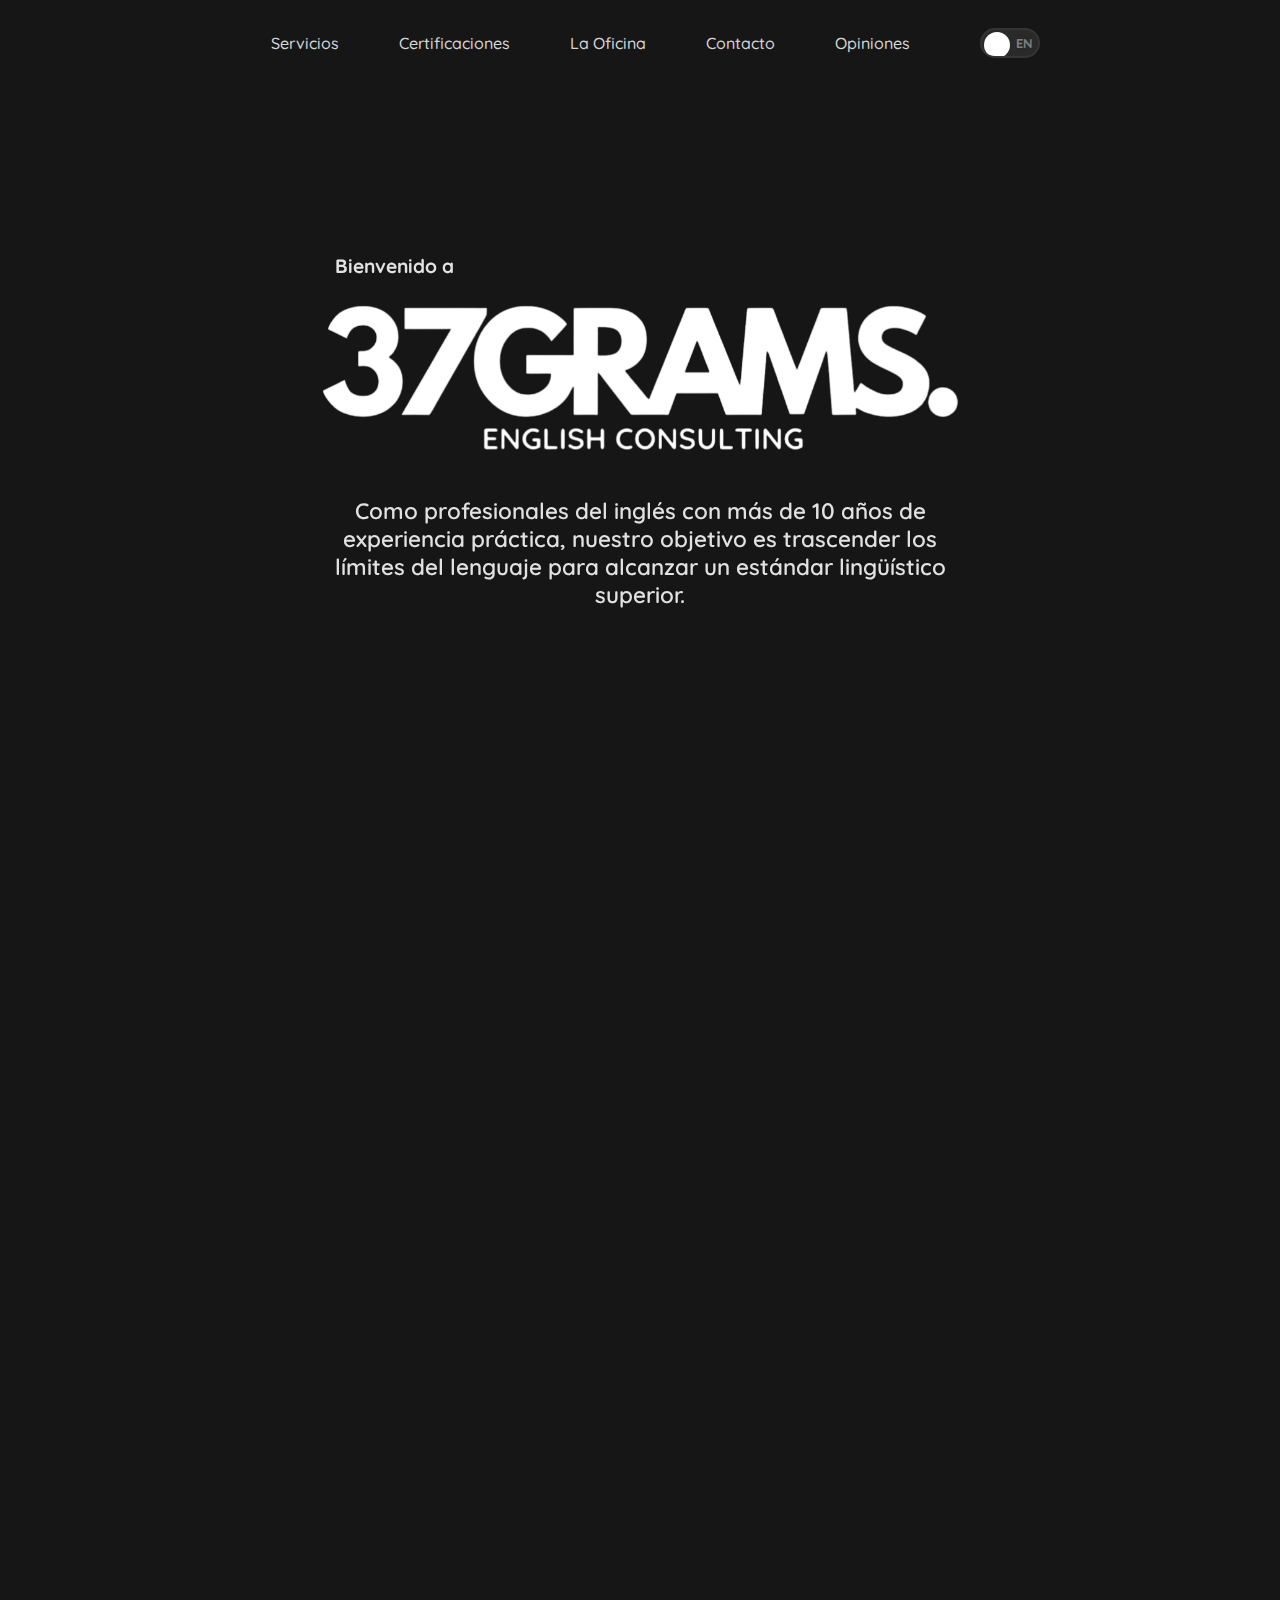
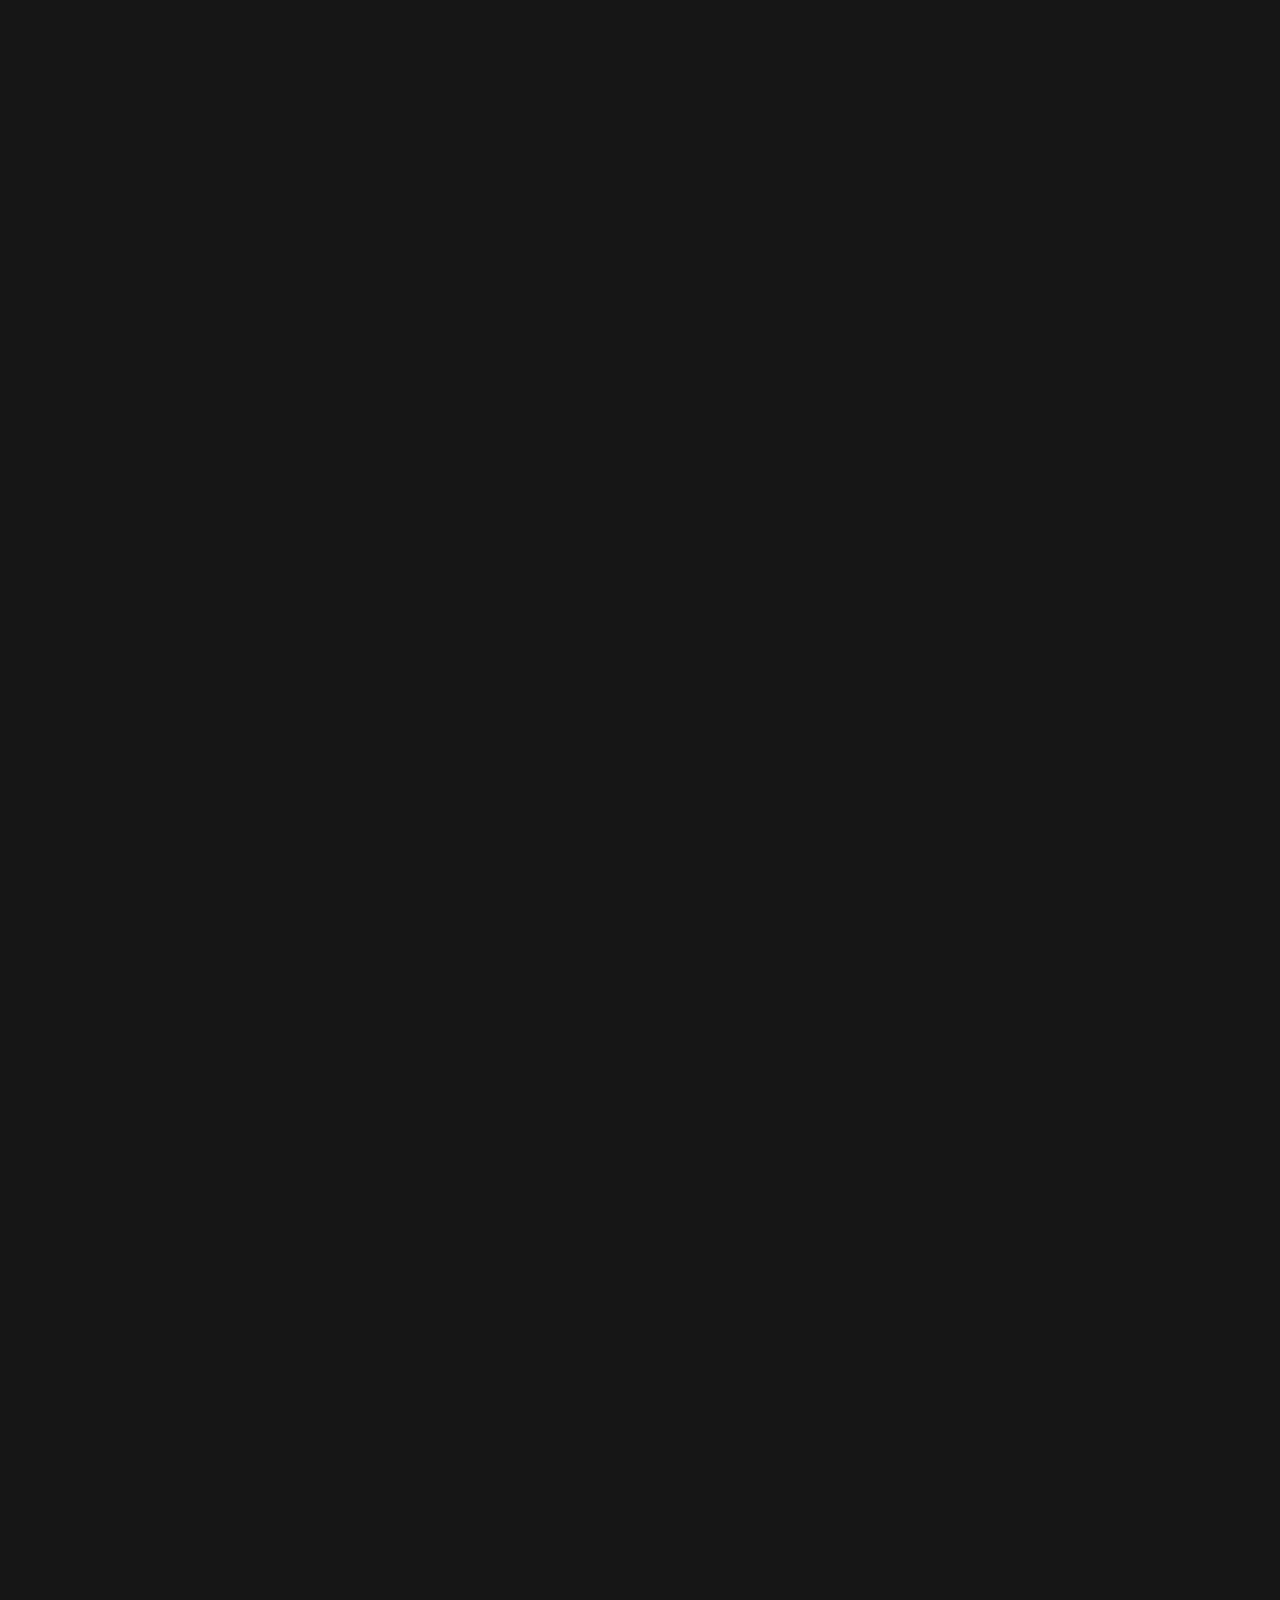
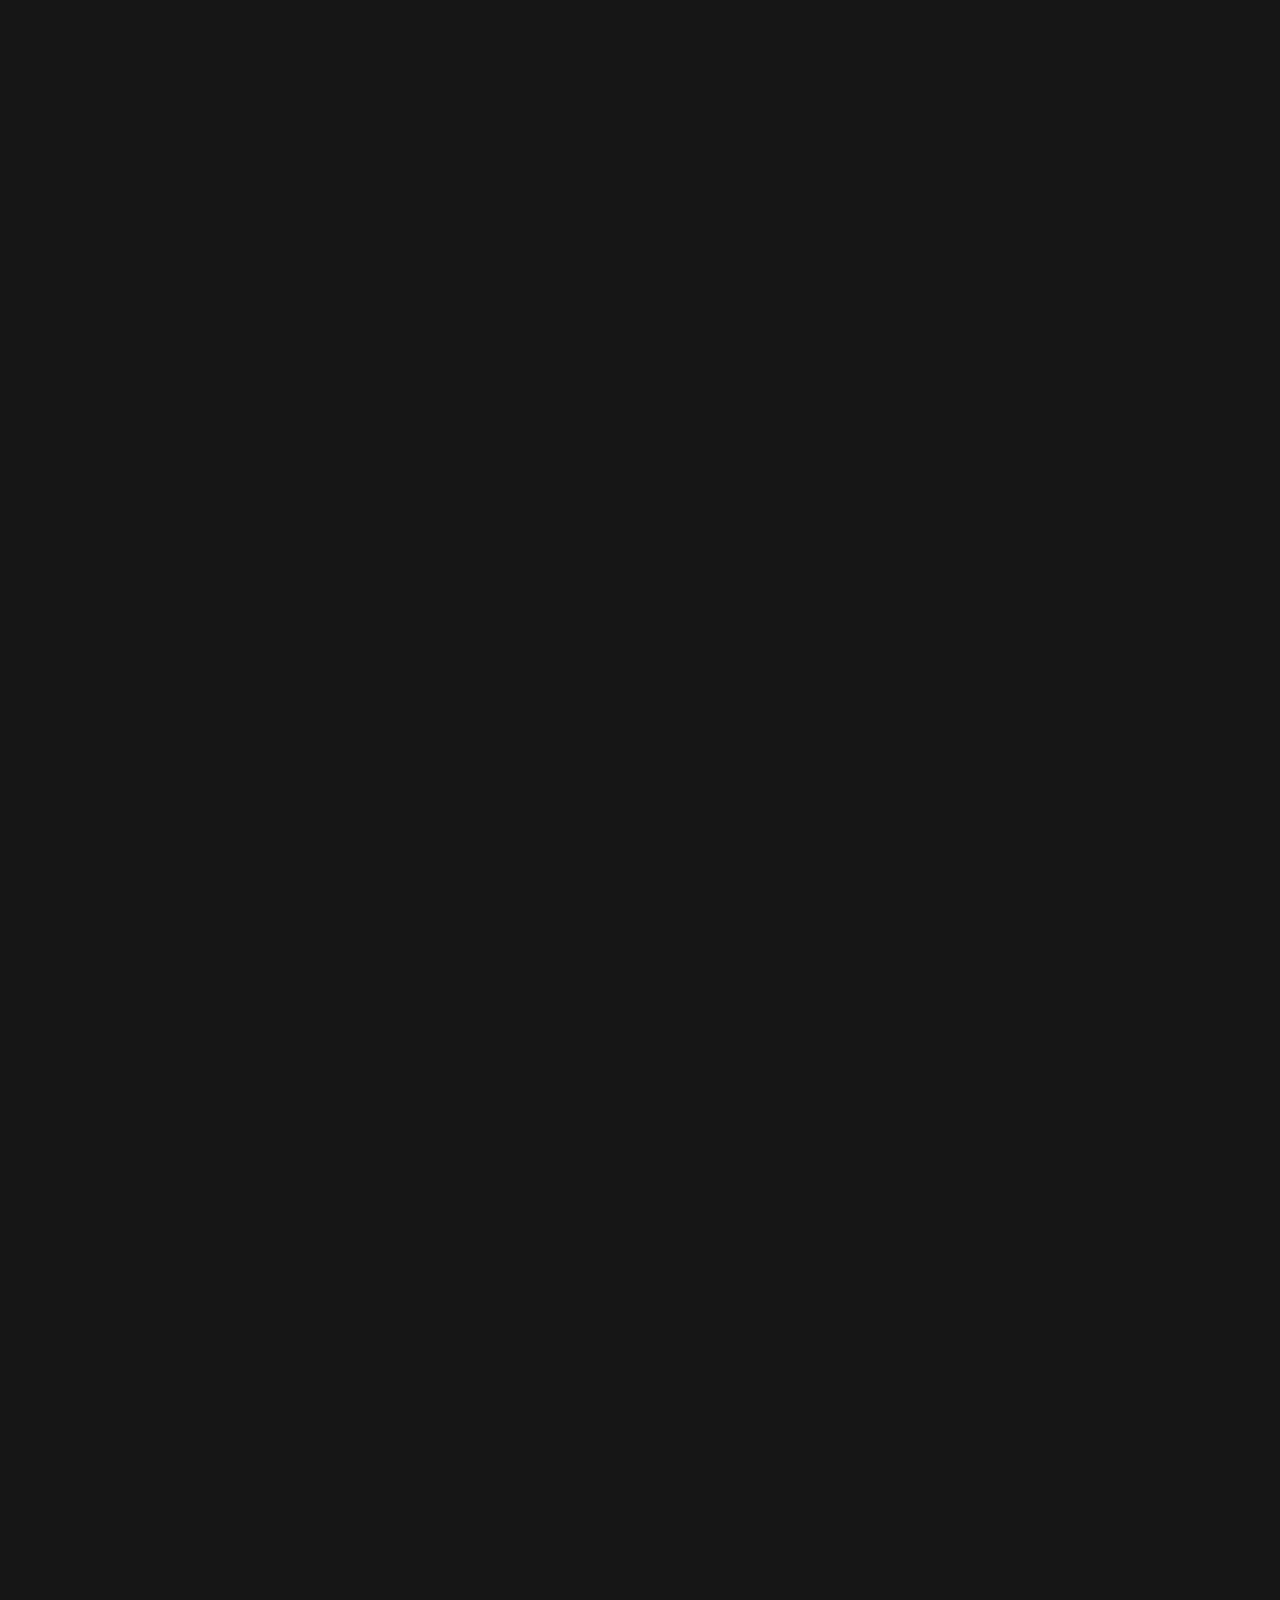
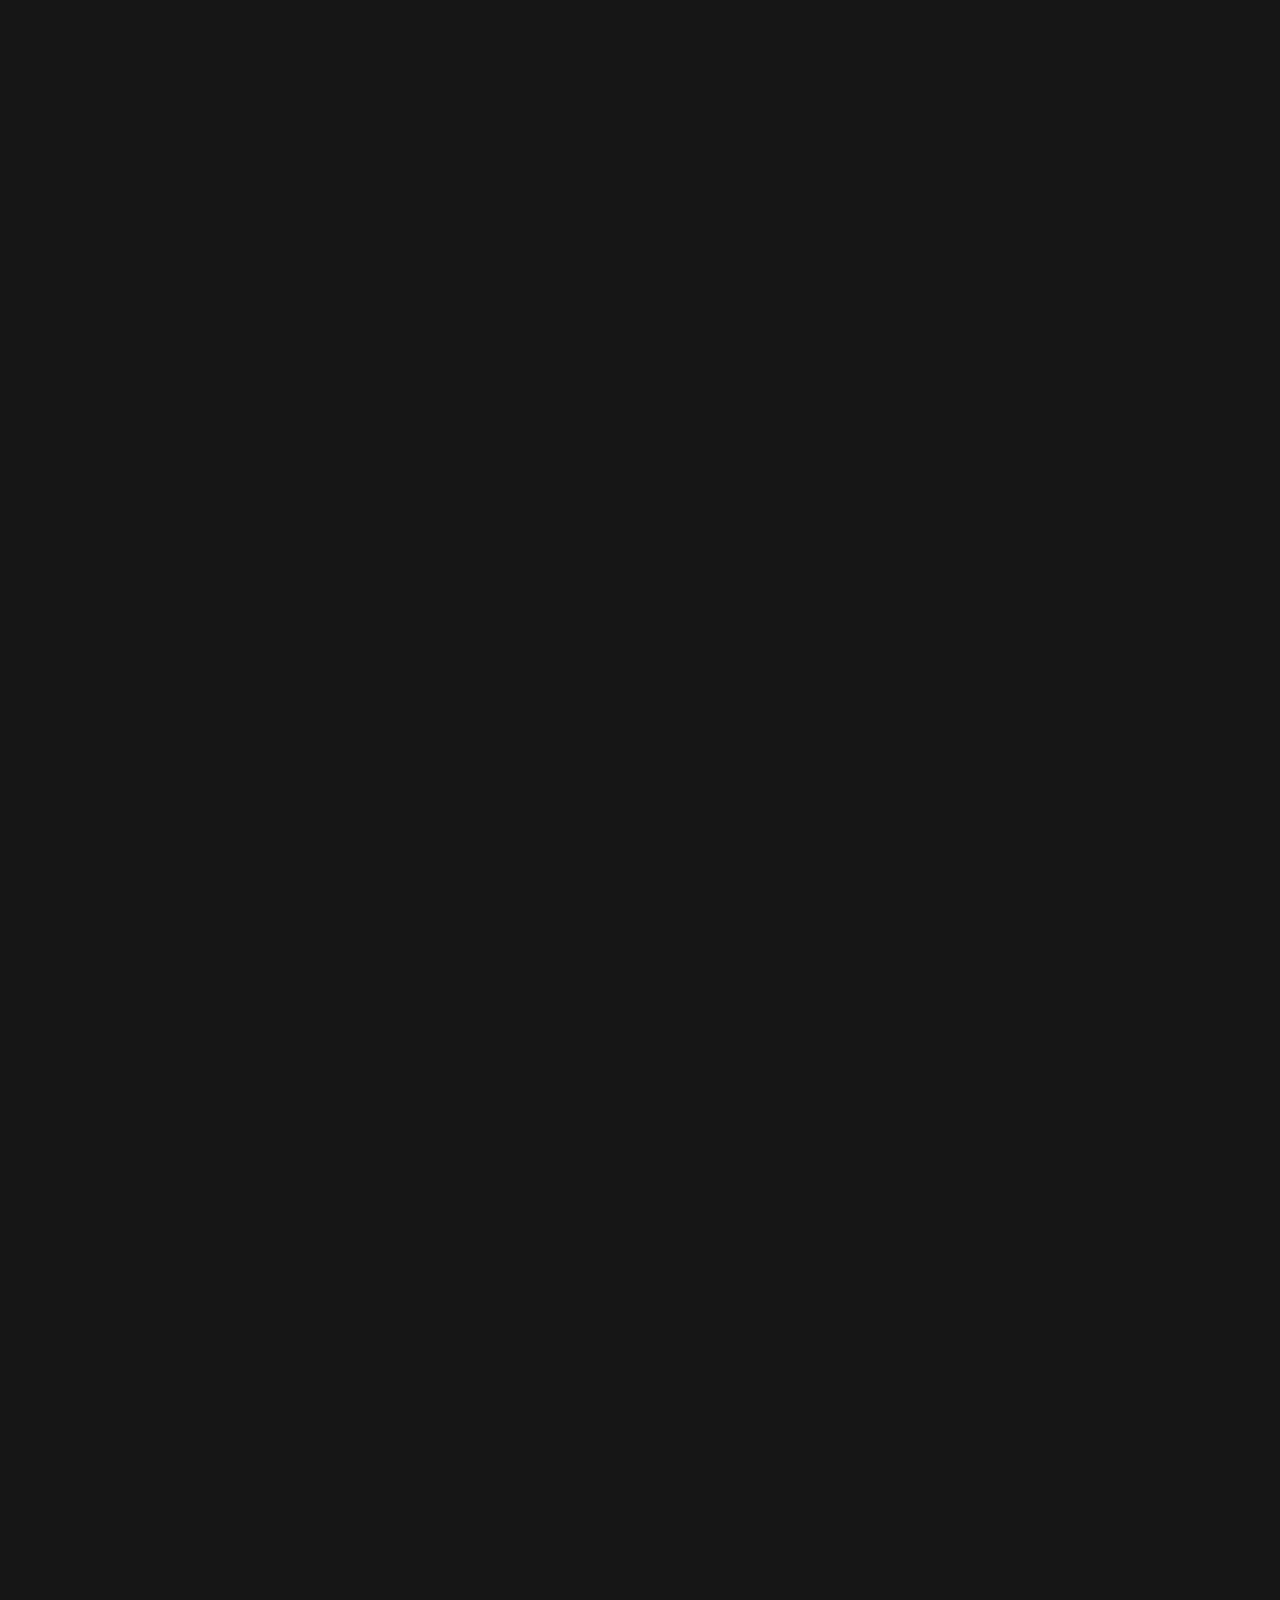
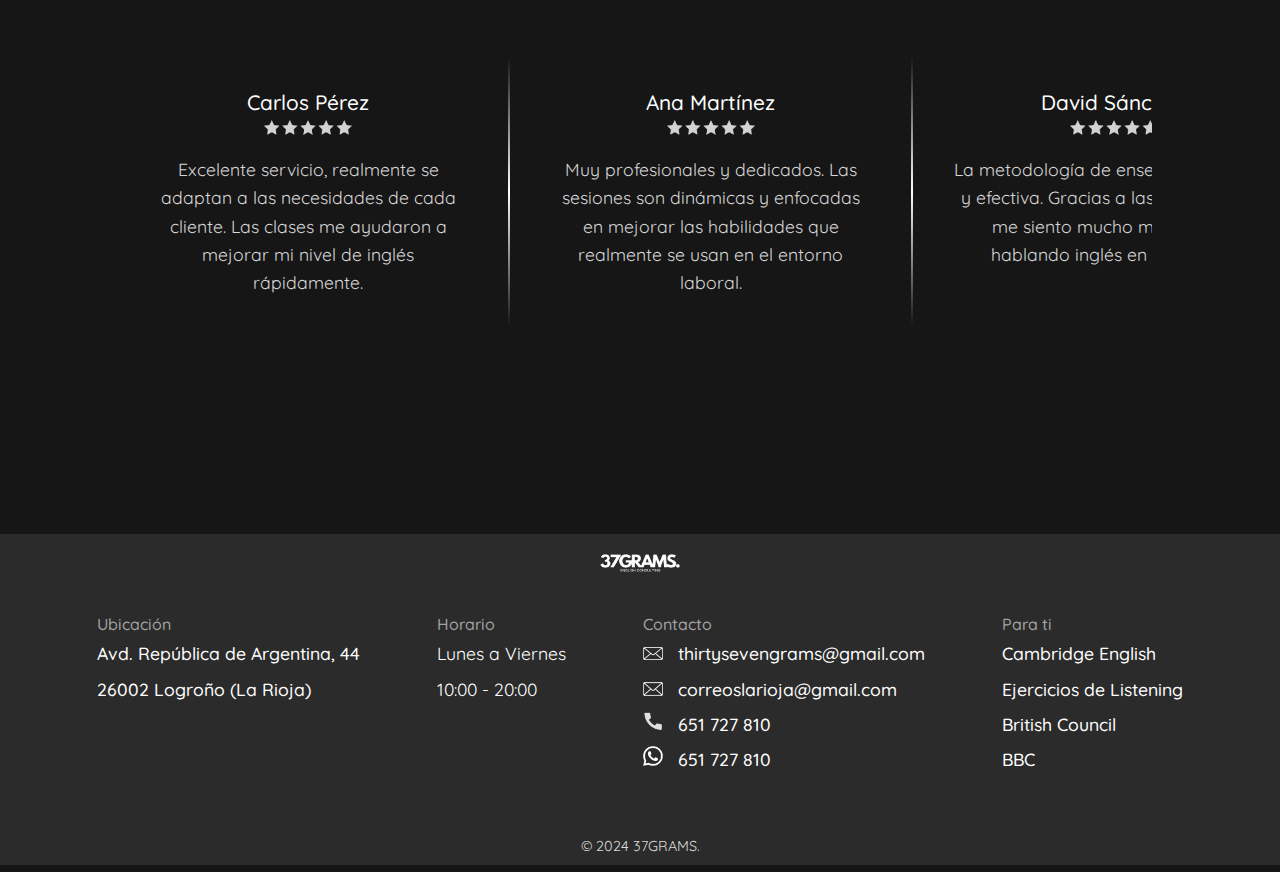
<file: index.html>
<!DOCTYPE html>
<html lang="es">
<head>
    <meta charset="UTF-8">
    <meta name="viewport" content="width=device-width, initial-scale=1.0">
    <meta name="description" content="37GRAMS. ofrece servicios de consultoría en inglés para empresas y particulares en Logroño. Mejora tu comunicación profesional con nosotros.">
    <meta property="og:title" content="Servicios de Consultoría en Inglés - 37GRAMS.">
    <meta property="og:description" content="Mejora tu comunicación profesional en inglés con 37GRAMS. Consultoría especializada para empresas y particulares en Logroño.">
    <meta property="og:image" content="https://www.thirtysevengrams.com/">
    <meta property="og:url" content="https://www.thirtysevengrams.com/">
    <meta property="og:type" content="website">
    <title>Servicios de Consultoría en Inglés - 37GRAMS.</title>
    <link rel="icon" href="favicon.ico" type="image/x-icon" />
    <link href="https://fonts.googleapis.com/css2?family=Quicksand:wght@300..700&display=swap" rel="stylesheet">
    <link rel="stylesheet" href="./css/styles.css">
    <link href="https://unpkg.com/aos@2.3.1/dist/aos.css" rel="stylesheet">
    <script type="module">
        import translations from './js/translations.js';
        window.translations = translations;
    </script>
    <script src="./js/main.js" type="module"></script>
    <script src="https://unpkg.com/aos@2.3.1/dist/aos.js"></script>
</head>
<body>
    <header>   
        <label class="nav-button" for="nav-button" id="hamburger">
            <input type="checkbox" id="nav-button">
            <span></span>
            <span></span>
            <span></span>
        </label>
        <nav>
            <ul class="links" id="links">
                <li><a href="#services" id="nav-services">Servicios</a></li>
                <li><a href="#certificates" id="nav-certifications">Certificaciones</a></li>
                <li><a href="#academy" id="nav-academy">La Oficina </a></li>
                <li><a href="#contact" id="nav-contact">Contacto</a></li>
                <li><a href="#reviews" id="nav-reviews">Opiniones</a></li>
                <li>
                    <div class="lang-switch">
                        <input id="lang-toggle" type="checkbox" />
                        <label for="lang-toggle" class="slider">
                            <span class="lang-text es">ES</span>
                            <span class="lang-text en">EN</span>
                        </label>
                    </div>
                </li>    
            </ul>
        </nav>
    </header>

    <main>   
        <!-- TITLE SECTION -->
        <section id="title">
            <div id="img-h6-container">
                <h6 id="welcome-text" data-aos="fade-down" data-aos-delay="600" data-aos-duration="600">Bienvenido a</h6>                
                <img src="assets/logo-blanco.webp" alt="Logotipo blanco de la empresa en tamaño grande" data-aos="zoom-in" data-aos-duration="500">
            </div>   
                <h5 id="description" data-aos="fade-up" data-aos-delay="1100" data-aos-duration="600">Como profesionales del inglés con más de 10 años de 
                    experiencia práctica, nuestro objetivo es trascender los límites del lenguaje para alcanzar un estándar lingüístico superior.</h5>          
        </section>

        <!-- SLOGAN SECTION -->
        <section id="slogan">
            <div class="hr-container">
                <hr class="hr">
            </div>          
            <div data-aos="zoom-in" data-aos-duration="800">
                <h1><img src="assets/constancia.png" alt="Icono representando la constancia en el aprendizaje del inglés"><span id="slogan-title-1">CONSTANCIA</span></h1>
                <h2 id="slogan-text-1">El progreso requiere perseverancia.
                    Fomentamos un enfoque disciplinado para que cada
                    alumno avance hacia la fluidez de manera efectiva.</h2>
            </div>
            <div class="hr-container">
                <hr class="hr">
            </div>
            <div data-aos="zoom-in" data-aos-duration="800">
                <h1><img src="assets/disciplina.png" alt="Icono representando la disciplina en el aprendizaje del inglés"><span id="slogan-title-2">DISCIPLINA</span></h1>
                <h2 id="slogan-text-2">Aspiramos a la máxima calidad en cada clase,<br>
                    ofreciendo a los estudiantes herramientas para destacar<br>
                    en su entorno profesional.</h2>
            </div>
            <div class="hr-container">
                <hr class="hr">
            </div>
            <div data-aos="zoom-in" data-aos-duration="800">
                <h1><img src="assets/excelencia.png" alt="Icono representando la excelencia en el aprendizaje del inglés"><span id="slogan-title-3">EXCELENCIA</span></h1>
                <h2 id="slogan-text-3">La dedicación a largo plazo es <br>
                    clave para el éxito. Cultivamos la perseverancia <br>
                    como motor del aprendizaje continuo.</h2>
            </div>      
        </section>
    
        <!-- SERVICES SECTION -->
        <section id="services">
            <h1 id="services-title" data-aos="fade-in">SERVICIOS</h1>
            <h2 id="services-description" data-aos="fade-in">En 37GRAMS. ofrecemos una variedad de servicios de consultoría en inglés para empresas y particulares. Nuestro objetivo es ayudar a nuestros clientes a comunicarse de manera efectiva en inglés en entornos profesionales.</h2>
            <div class="book-container" data-aos="fade-up">
                <!-- Servicio 1 -->
                <div class="book">
                    <p id="service-text-1">Enfocada en mejorar las habilidades de comunicación en entornos profesionales.</p>
                    <div class="cover">
                        <h2 id="service-title-1">Negocios y Entrevistas</h2>
                        <img src="assets/Servicios/meletin.png" alt="Icono de maletín para el servicio de Negocios y Entrevistas en inglés">
                    </div>
                </div>
                <!-- Servicio 2 -->
                <div class="book">
                    <p id="service-text-2">Ayudamos a su equipo a realizar presentaciones seguras y efectivas.</p>
                    <div class="cover">
                        <h2 id="service-title-2">Coaching en Presentaciones</h2>
                        <img src="assets/Servicios/talking_2997960.png" alt="Icono de persona hablando para el servicio de Coaching en Presentaciones">      
                    </div>
                </div>
                <!-- Servicio 3 -->
                <div class="book">
                    <p id="service-text-3">Aseguramos que las comunicaciones de su empresa sean pulidas y profesionales.</p>
                    <div class="cover">
                        <h2 id="service-title-3">Redacción y Edición</h2>
                        <img src="assets/Servicios/write_792917.png" alt="Icono de un bolígrafo y papel para el servicio de Redacción y Edición en inglés">
                    </div>
                </div>
                <!-- Servicio 4 -->
                <div class="book">
                    <p id="service-text-4">Para superar barreras lingüísticas y culturales en los negocios internacionales.</p>
                    <div class="cover">
                        <h2 id="service-title-4">Comunicación Intercultural</h2>
                        <img src="assets/Servicios/globo-terraqueo.png" alt="Icono de un globo terráqueo para el servicio de Comunicación Intercultural en inglés">  
                    </div>
                </div>
                <!-- Servicio 5 -->
                <div class="book">
                    <p id="service-text-5">Domina los exámenes Cambridge, Trinity, IELTS, Aptis, TOEFL y EOI.</p>
                    <div class="cover">
                        <h2 id="service-title-5">Preparación de Certificados</h2>
                        <img src="assets/Servicios/certificate2.png" alt="Icono de un globo terráqueo para el servicio de Comunicación Intercultural en inglés">  
                    </div>
                </div>
            </div>
        </section>

        <!-- CERTIFICATES SECTION -->
        <section id="certificates" data-aos="fade-up">
            <h1 id="certificates-title">CERTIFICACIONES OFICIALES</h1>
            <br><br>     
                <div class="img-container" data-aos="fade-up">
                    <div>
                        <a href="https://www.cambridgeenglish.org/exams-and-tests/" target="_blank"><img src="assets/cambrige.png" alt="Certificado oficial de inglés de Cambridge"></a>
                    </div>
                    <div>
                        <a href="https://www.trinitycollege.com/local-trinity/spain/ESOL" target="_blank"><img src="assets/trinitypdng.png" alt="Certificado oficial de inglés de Trinity"></a>  
                    </div>
                    <div>
                        <a href="https://www.britishcouncil.es/examenes/ielts?gclid=CMXB7Jyxy9ACFeEp0wodpdsORg&gclsrc=aw.ds" target="_blank"><img src="assets/IELTS.png" alt="Certificado oficial de inglés de IELTS"></a>               
                    </div>
                    <div>
                        <a href="https://www.britishcouncil.es/examenes/aptis" target="_blank"><img src="assets/aptis.png" alt="Certificado oficial de inglés de Aptis"></a>
                    </div>
                    <div>
                        <a href="https://www.es.ets.org/toefl.html" target="_blank"><img src="assets/toefl.png" alt="Certificado oficial de inglés de TOEFL"></a>       
                    </div>
                    <div>
                        <a href="https://www.eoilogrono.com/modelos-examenes/" target="_blank"><img src="assets/EOI.png" alt="Certificado oficial de inglés de la Escuela Oficial de Idiomas (EOI)"></a>     
                    </div>
                </div>      
        </section>
    
        <!-- OFFICE SECTION -->
        <section id="academy" data-aos="fade-up">
            <h1 id="office-title">THE OFFICE</h1>  
            <h2 id="office-description">El lugar donde los objetivos y metas se cumplen. La Academia es nuestro santuario del aprendizaje. <br> 
                Con una de las tasas más altas de éxito en nuestro entorno regional, entrar significa cruzar 
                las puertas del aprendizaje definitivo. <br> Estás invitado a entrar y charlar sin ningún compromiso.</h2>
            <div class="maps-container">
                <a href="https://maps.app.goo.gl/c5HfkDYmnBTFR6E29" target="_blank"><img src="assets/map.webp" alt="Imagen del la zona donde está ubicada la oficina" class="map"></a> 
                <a href="https://maps.app.goo.gl/HoUxYVh8i3oh6UT66" target="_blank"><img src="assets/streetView.webp" alt="Imagen de la calle donde está ubicada la oficina" class="map"></a>  
            </div>
        </section>

        <!-- CONTACT SECTION -->
        <section id="contact" data-aos="zoom-in">
            <form action="/php/form-handler.php" method="post">
                <h1 id="contact-title">CONTACTO</h1>
                <br>
                <div>
                    <label for="input-name" id="label-name">Nombre</label>
                    <input type="text" id="input-name" name="name" class="input" required>
                </div>
                <div class="email-container">
                    <label for="input-email" id="label-email">Correo</label>
                    <input type="email" id="input-email" name="email" class="input" required>
                </div>
                <div class="message-container">
                    <label for="input-message" id="label-message">Mensaje</label>
                    <textarea name="message" id="input-message" class="input" cols="30" rows="7" required></textarea>
                </div>
                <div class="privacy-container">
                    <input type="checkbox" id="checkbox" name="checkbox" required>
                    <label for="checkbox">
                    <p class="privacy-policy" id="privacy-policy-text">
                        <span id="privacy-policy-text-before">He leído y acepto la </span>
                        <a href="privacy-policy.html" id="privacy-policy-link">Política de Privacidad.</a>
                    </p>
                    </label>
                </div>    
                <button>
                    <div class="svg-wrapper-1">
                      <div class="svg-wrapper">
                        <svg
                          xmlns="https://www.w3.org/2000/svg"
                          viewBox="0 0 24 24"
                          width="24"
                          height="24"
                        >
                          <path fill="none" d="M0 0h24v24H0z"></path>
                          <path
                            fill="currentColor"
                            d="M1.946 9.315c-.522-.174-.527-.455.01-.634l19.087-6.362c.529-.176.832.12.684.638l-5.454 19.086c-.15.529-.455.547-.679.045L12 14l6-8-8 6-8.054-2.685z"
                          ></path>
                        </svg>
                      </div>
                    </div>
                    <span id="button-text">Enviar</span>
                </button>         
            </form>
        </section>
            
        <!-- REVIEWS SECTION -->
        <section id="reviews">
            <div class="carousel">
                <div class="wrap">
                    <!-- Opinión 1 -->
                    <div class="review-container">
                        <h2 id="reviewer-name-1">Carlos Pérez</h2>
                        <img src="assets/stars.png" alt="Calificación de cinco estrellas en las opiniones de los usuarios">
                        <p id="review-text-1">Excelente servicio, realmente se adaptan a las necesidades de cada cliente. Las clases me ayudaron a mejorar mi nivel de inglés rápidamente.</p>
                    </div>
                    <hr>
                    <!-- Opinión 2 -->
                    <div class="review-container">
                        <h2 id="reviewer-name-2">Ana Martínez</h2>
                        <img src="assets/stars.png" alt="Calificación de cinco estrellas en las opiniones de los usuarios">
                        <p id="review-text-2">Muy profesionales y dedicados. Las sesiones son dinámicas y enfocadas en mejorar las habilidades que realmente se usan en el entorno laboral.</p>
                    </div>
                    <hr>
                    <!-- Opinión 3 -->
                    <div class="review-container">
                        <h2 id="reviewer-name-3">David Sánchez</h2>
                        <img src="assets/stars.png" alt="Calificación de cinco estrellas en las opiniones de los usuarios">
                        <p id="review-text-3">La metodología de enseñanza es clara y efectiva. Gracias a las clases, ahora me siento mucho más seguro hablando inglés en el trabajo.</p>
                    </div>
                    <hr>
                    <!-- Opinión 4 -->
                    <div class="review-container">
                        <h2 id="reviewer-name-4">María Gómez</h2>
                        <img src="assets/stars.png" alt="Calificación de cinco estrellas en las opiniones de los usuarios">
                        <p id="review-text-4">He notado un gran avance en mi fluidez. Las clases están muy bien estructuradas y enfocadas a mejorar la comunicación profesional.</p>
                    </div>
                    <hr>
                    <!-- Opinión 5 -->
                    <div class="review-container">
                        <h2 id="reviewer-name-5">José López</h2>
                        <img src="assets/stars.png" alt="Calificación de cinco estrellas en las opiniones de los usuarios">
                        <p id="review-text-5">Las clases son dinámicas y prácticas, me ayudaron mucho a mejorar mis habilidades de conversación en inglés para mi trabajo diario.</p>
                    </div>
                    <hr>
                    <!-- Opinión 6 -->
                    <div class="review-container">
                        <h2 id="reviewer-name-6">Laura Rodríguez</h2>
                        <img src="assets/stars.png" alt="Calificación de cinco estrellas en las opiniones de los usuarios">
                        <p id="review-text-6">El enfoque en situaciones reales de trabajo ha sido clave para sentirme más cómodo utilizando el inglés en mi entorno profesional.</p>
                    </div>
                    <hr>
                    <!-- Opinión 7 -->
                    <div class="review-container">
                        <h2 id="reviewer-name-7">Sergio Fernández</h2>
                        <img src="assets/stars.png" alt="Calificación de cinco estrellas en las opiniones de los usuarios">
                        <p id="review-text-7">Un servicio excelente, las clases son amenas y enfocadas en mejorar la comunicación. Definitivamente noté una mejora desde el primer mes.</p>
                    </div>
                    <hr>
                    <!-- Opinión 8 -->
                    <div class="review-container">
                        <h2 id="reviewer-name-8">Isabel García</h2>
                        <img src="assets/stars.png" alt="Calificación de cinco estrellas en las opiniones de los usuarios">
                        <p id="review-text-8">El equipo es muy profesional y atento. Las clases son personalizadas y se enfocan en los aspectos más importantes para cada alumno.</p>
                    </div>
                    <hr>
                    <!-- Opinión 9 -->
                    <div class="review-container">
                        <h2 id="reviewer-name-9">Roberto Torres</h2>
                        <img src="assets/stars.png" alt="Calificación de cinco estrellas en las opiniones de los usuarios">
                        <p id="review-text-9">Las clases me han ayudado a ganar confianza en las reuniones internacionales. La forma en que enseñan es clara y práctica.</p>
                    </div>
                    <hr>
                    <!-- Opinión 10 -->
                    <div class="review-container">
                        <h2 id="reviewer-name-10">Elena Ramírez</h2>
                        <img src="assets/stars.png" alt="Calificación de cinco estrellas en las opiniones de los usuarios">
                        <p id="review-text-10">Recomiendo totalmente este servicio. Las lecciones están muy bien organizadas y centradas en mejorar la comunicación en situaciones laborales.</p>
                    </div>
                </div>
            </div>
        </section>
    </main>

    <!-- FOOTER -->
    <footer>
        <div>
            <img class="logo-footer" src="assets/logo-blanco.webp" alt="Logotipo de 37GRAMS en color blanco">
            <div>
                <!-- Location -->
                <section>
                    <h2 id="footer-location-title">Ubicación</h2>
                    <ul>
                        <li> <a href="https://maps.app.goo.gl/z1A3HzfgpJzpRNrU9">Avd. República de Argentina, 44<br>
                            26002 Logroño (La Rioja)
                        </a> </li>
                    </ul>
                </section>
                
                <!-- Timetable -->
                <section>
                    <h2 id="footer-hours-title">Horario</h2>
                    <ul>
                        <li id="footer-hours-days">Lunes a Viernes</li>
                        <li id="footer-hours-time">10:00 - 20:00</li>
                    </ul>
                </section>

                <!-- Contact -->
                <section>
                    <h2 id="footer-contact-title">Contacto</h2>
                    <ul>
                        <li> <a href="mailto:thirtysevengrams@gmail.com"> <img src="assets/correo.png" alt="Icono de correo electrónico para contacto" class="icono-footer">  thirtysevengrams@gmail.com</a></li>
                        <li> <a href="mailto:correoslarioja@gmail.com"> <img src="assets/correo.png" alt="Icono de correo electrónico para contacto" class="icono-footer">  correoslarioja@gmail.com</a></li>
                        <li> <a href="tel:651727810" id="footer-phone"> <img src="assets/telefono.png" alt="Icono de teléfono para contacto" class="icono-footer"> 651 727 810</a> </li>
                        <li> <a href="https://wa.me/651727810" id="footer-phone"> <img src="assets/wathsapp.png" alt="Icono de teléfono para contacto" class="icono-footer"> 651 727 810</a> </li>
                    </ul>
                </section>

                <!-- For you -->
                <section>
                    <h2 id="footer-for-you-title">Para ti</h2>
                    <ul>
                        <li> <a href="https://www.cambridgeenglish.org/" target="_blank" id="footer-link-1">Cambridge English</a> </li>
                        <li> <a href="https://www.youtube.com/@AprenderInglesListening" target="_blank" id="footer-link-2">Ejercicios de Listening</a> </li>
                        <li> <a href="https://learnenglish.britishcouncil.org" target="_blank" id="footer-link-3">British Council</a> </li>
                        <li> <a href="https://www.bbc.co.uk/learningenglish" target="_blank" id="footer-link-4">BBC</a> </li>
                    </ul>               
                </section>
            </div> 
            <p id="footer-copyright">
                &copy;<script>document.write(new Date().getFullYear())</script> 37GRAMS.
                <a href="https://rioja.dev" target="_blank" rel="noopener" style="margin-left: 4px;">Isaías Rubio</a>
            </p>
        </div>     
    </footer>
    <script>
        AOS.init({
            once: true, // Todas las animaciones ocurren solo una vez
        });
    </script>      
</body>
</html>
</file>
<file: css/styles.css>
html, body {
    margin: 0;
    box-sizing: border-box;
    font-family: quicksand, Helvetica, sans-serif;
    color: white;
    background-color: rgb(22, 22, 22);
    scroll-behavior: smooth;
    max-width: 100%;
}

.links {
    display: flex;
    align-items: center;
    justify-content: center;
    position: absolute;
    top: 2%;
    left: 0; 
    right: 0; 
    margin: 0; 
    gap: 60px; 
    list-style-type: none;
}

h1 {
    text-align: center;
    margin-bottom: 20px;
    color: #f4f4f4;
}

h2 {
    font-size: 1.3rem;
    font-weight: 500;
    line-height: 1.5;
}


/* NAVIGATION */
li a {
    text-decoration: none;
    font-weight: 500;
    color: #d6d6d6;
}

li a:hover, .a-middle span:hover {  
    color: rgb(194, 194, 194);
}

/* TOGGLE SWITCH */ 
.lang-switch {
  position: relative;
  width: 60px;
  height: 30px;
  margin: 10px;
}

.lang-switch input {
  display: none;
}

.slider {
  position: absolute;
  width: 100%;
  height: 100%;
  background: #2a2a2a;
  border: 2px solid rgb(53, 53, 53);
  border-radius: 30px;
  cursor: pointer;
  overflow: hidden;
  display: flex;
  align-items: center;
  justify-content: space-between;
  box-sizing: border-box;
  color: white;
  font-size: 0.8rem;
  font-weight: 700;
  transition: background 0.3s ease;
}

.slider::before {
  content: "";
  position: absolute;
  top: 2px;
  left: 2px;
  width: 26px;
  height: 26px;
  background: white;
  border-radius: 50%;
  transition: transform 0.3s ease;
  z-index: 1;
}

input:checked + .slider::before {
  transform: translateX(30px);
}

.lang-text {
  z-index: 2;
  width: 50%;
  text-align: center;
  pointer-events: none;
  transition: opacity 0.3s ease;
}

input:not(:checked) + .slider .en {
  opacity: 0.4;
}

input:checked + .slider .es {
  opacity: 0.4;
}

.hidden {
    display: none;
}


/* NAV-BUTTON */ 
.nav-button {
    position: relative;
    width: 40px;
    height: 30px;
    background: transparent;
    cursor: pointer;
    display: none;
  }
  
  .nav-button input {
    display: none;
  }
  
  .nav-button span {
    display: block;
    position: absolute;
    height: 3px;
    width: 100%;
    background: rgb(255, 255, 255);
    border-radius: 9px;
    opacity: 1;
    right: 0;
    transform: rotate(0deg);
    transition: .25s ease-in-out;
  }
  
  .nav-button span:nth-of-type(1) {
    top: 0px;
    transform-origin: left center;
  }
  
  .nav-button span:nth-of-type(2) {
    top: 50%;
    transform: translateY(-50%);
    transform-origin: left center;
  }
  
  .nav-button span:nth-of-type(3) {
    top: 100%;
    transform-origin: left center;
    transform: translateY(-100%);
  }
  
  .nav-button input:checked ~ span:nth-of-type(1) {
    transform: rotate(45deg);
    top: 0px;
    left: 5px;
  }
  
  .nav-button input:checked ~ span:nth-of-type(2) {
    width: 0%;
    opacity: 0;
  }
  
  .nav-button input:checked ~ span:nth-of-type(3) {
    transform: rotate(-45deg);
    top: 28px;
    left: 5px;
  }



/*TITLE*/
#title {
    height: 100vh;
    margin: 0;
    justify-content: center;
    align-items: center;  
    display: flex;
    flex-direction: column;
}

#title div {
    box-sizing: border-box;
    justify-content: center;
    width: 50%;
}

#title h1 {
    box-sizing: border-box;
    font-family: 'League Spartan', sans-serif, system-ui;
    font-size: 10rem;
    font-weight: 800;
    letter-spacing: -10px;
    margin: 20px 15px -16px 0;
    animation: pulse; /* referring directly to the animation's @keyframe declaration */
    animation-duration: 1.5s; /* don't forget to set a duration! */
}

#title h5 {
    color:#e2e2e2;
    font-size: 1.4rem;
    font-weight: 600;
    width: 50%;
    margin-top: 20px;
    text-align: center;
}

#title h6 {
    color:#e2e2e2;
    font-size: 1.2rem;
    margin: 0 0 25px 15px;
    margin-left: 15px;
    margin-bottom: 25px;
    padding: 0;
    text-align: left;
}

#title img {
    animation: pulse;
    width: 100%;
    margin-bottom: 20px;
    filter: url(./filtro-sharpen.svg);
    filter: contrast(120%) brightness(130%); /* Alternativa de respaldo */
}

body section {
    margin: 250px 0;
    justify-content: center;
    align-items: center;
    text-align: center;
}

p {
    text-align: center;
    font-size: 1.3rem;
}

#slogan {
    display: flex;
    flex-direction: column;
}

#slogan img {
    width: 35px;
    margin-right: 25px;
    margin-bottom: -4px;
    height: auto;
}

#slogan h2 {
    width: 40%;
    margin: 0 auto;
}

#slogan div {
    text-align: center;
    margin: -5px;
    padding: 0;
}

.hr-container {
    min-height: 270px;
}
.hr {
    width: 2px;
    height: 250px;
    background: linear-gradient(to bottom, transparent, rgb(255, 255, 255), transparent); /* Degradado hacia los extremos */
    border: none;
    transform: scaleY(0); /* Inicialmente oculto */
    transform-origin: top; /* El crecimiento empieza desde la parte superior */
    transition: transform 1.2s ease-out; /* Transición suave */
}
.hr.visible {
    transform: scaleY(1); /* Crecimiento al tamaño original cuando es visible */
}


/*CERTIFICATES*/
.img-container {
    margin: 0 auto;
    display: grid;
    grid-template-columns: 1fr 1fr 1fr;
    flex-direction: row;
    justify-content: center;
    flex-wrap: wrap;
    gap: 50px 0px;
    align-items: center; /* Centrar las imágenes verticalmente */
    width: 60%; /* Ancho del contenedor */
}

#certificates img {
    width: 140px;
    height: auto;
    transition: all 0.3s ease;
}

#certificates img:hover {
    transform: scale(1.2);
}


/*SERVICES*/
#services {
    display: flex;
    flex-direction: column;
    flex-wrap: wrap;
    gap: 30px 70px;
    max-width: 100%;
}

#services > h2 {
    line-height: 1.6;
    width: 60%;
    margin-top: -5px;
    display: flex;
    flex-direction: column;
    justify-content: center;
    align-items: center;
    text-align: center;
}


/* LIBROS */ 
.book-container {
    align-items: center;
    justify-content: center;
    text-align: center;
    display: flex;
    flex-wrap: wrap;
    gap: 50px;
}

.book {
    position: relative;
    border-radius: 0px 10px 10px 0px;
    width: 250px;
    height: 335px;
    background-color: whitesmoke;
    -webkit-box-shadow: 1px 1px 6px #cfcfcf;
    box-shadow: 3px 3px 10px #aeaeae;
    -webkit-transform: preserve-3d;
    -ms-transform: preserve-3d;
    transform: preserve-3d;
    -webkit-perspective: 2000px;
    perspective: 2000px;
    display: -webkit-box;
    display: -ms-flexbox;
    display: flex;
    flex-direction: column;
    -webkit-box-align: center;
    -ms-flex-align: center;
    align-items: center;
    -webkit-box-pack: center;
    -ms-flex-pack: center;
    justify-content: center;
    color: #000;
}

.cover {
    top: 0;
    position: absolute;
    background-color: lightgray;
    width: 100%;
    height: 100%;
    border-radius: 0px 10px 10px 0px;
    cursor: pointer;
    -webkit-transition: all 0.5s;
    transition: all 0.5s;
    -webkit-transform-origin: 0;
    -ms-transform-origin: 0;
    transform-origin: 0;
    -webkit-box-shadow: 3px 3px 0px #cfcfcf;
    box-shadow: 0px 0px 20px #9f9f9f98;
    display: -webkit-box;
    display: -ms-flexbox;
    display: flex;
    flex-direction: column;
    -webkit-box-align: center;
    -ms-flex-align: center;
    align-items: center;
    -webkit-box-pack: center;
    -ms-flex-pack: center;
    justify-content: center;
}

.book:hover .cover {
    -webkit-transition: all 0.5s;
    transition: all 0.5s ease;
    -webkit-transform: rotatey(-80deg);
    -ms-transform: rotatey(-80deg);
    transform: rotatey(-80deg),;
}

.book.open .cover {
    transform: rotateY(-80deg); /* Abre el libro */
}
.book.closed .cover {
    transform: rotateY(0deg); /* Cierra el libro */
}


.book img {
    display: flex;
    width: 50px;
    height: auto;
}

.book h2 {
    font-size: 1.3rem;
    font-weight: 600;
    text-align: center;
    padding: 10px;
    font-family: sans-serif, Arial, Helvetica;
}

.book p {
  font-size: 1.1rem;
  font-weight: bolder;
  padding: 10px;
  text-align: left;
  margin-left: 50px;
  line-height: 1.5;
}





/* ACADEMY */
#academy {
    margin: 200px auto;
}

#academy h1 {
    margin-bottom: 40px;
}

#academy h2 {
    width: 50%;
    margin: auto;
}

.maps-container {
    margin-top: 40px;
    display: flex;
    flex-direction: row;
    flex-wrap: wrap;
    justify-content: center;
    align-items: center;
    gap: 50px;
}

.map {
    border: none;
    border-radius: 10px;
    box-shadow: 2px 2px 12px rgb(224, 224, 224);
    filter: grayscale(100%);
    transition: all 0.3s ease;
    aspect-ratio: 1;
    width: 450px;
    height: 450px;
}

.map:hover {
    transform: scale(1.01);
    box-shadow: 2px 2px 16px rgb(224, 224, 224);
}


/* FORM */
form {
    max-width: 600px;
    margin: auto; /* Centra el formulario */
    padding: 2rem 0rem;
    background-color: #2b2b2b; /* Color de fondo claro */
    border-radius: 8px; /* Bordes redondeados */
    box-shadow: 0px 0px 12px rgb(148, 148, 148); /* Sombra */
    display: flex;
    flex-direction: column;
    transition: all 0.3s ease;
}

form:hover {
    transform: scale(1.01);
    box-shadow: 0px 0px 14px rgb(136, 135, 135); /* Sombra */
}

::placeholder {
    color: #d2d2d2;
    font-size: 1em;
}

form > div {
    display: flex;
    flex-direction: row; /* Coloca el label y el input en la misma fila */
    justify-content: center; /* Alinea los elementos al inicio */
    align-items: center; /* Alinea verticalmente el label y el input */    width: 100%; /* Asegura que el contenedor ocupe el ancho completo */
}

.input {
    box-sizing: border-box;
    background-color: #7c7c7c;
    margin: 15px;
    border: none;
    outline: none;
    width: 250px;
    padding: 9px 20px;
    font-size: 16px;
    border-radius: 8px;
    box-shadow: inset 2px 4px 8px rgba(15, 15, 15, 0.596);
    color: #fff;
}

#input-message {
    border-radius: 10px;
    width: 250px;
}

.privacy-container {
    display: flex;
    justify-content: center;
    align-items: center;
}

.privacy-policy {
    color: #fff;
    font-size: 0.8rem;
    margin-left: 10px;
    line-height: 1.4;
    text-align: left;
}

.privacy-policy a {
    color: #cbcbcb;
    text-decoration: none;
}

#checkbox {
    transform: scale(1.3); /* Aumenta el tamaño 1.5 veces */
    margin-bottom: 20px;
    cursor: pointer;
}

form button {
    font-family: inherit;
    font-size: 16px;
    background: rgb(226, 226, 226);
    color: rgb(0, 0, 0);
    width: fit-content;
    padding: 0.5em 0.7em;
    display: flex;
    margin: 40px auto;
    margin-bottom: 20px;
    align-items: center;
    border: none;
    border-radius: 10px;
    overflow: hidden;
    transition: all 0.2s ease;
    cursor: pointer;
}
  
form a {
    display: flex;
}

button span {
    display: block;
    font-weight: 600;
    margin-left: 0.3em;
    transition: all 0.3s ease-in-out;
}

button svg {
    display: block;
    transform-origin: center center;
    transition: transform 0.3s ease-in-out;
}
  
button:hover .svg-wrapper {
    animation: fly-1 0.6s ease-in-out infinite alternate;
}
  
button:hover svg {
    transform: translateX(1.2em) rotate(45deg) scale(1.1);
}
  
button:hover span {
    transform: translateX(5em);
}
  
button:active {
    transform: scale(0.95);
}
  
@keyframes fly-1 {
    from {
        transform: translateY(0.1em);
    }

    to {
        transform: translateY(-0.1em);
    }
}
  
/*REVIEWS*/
#reviews {
    display: flex;
    margin: 0 auto;
}

.carousel {
    width: 80%;
    overflow: hidden;
}

.wrap {
    display: grid;
    grid-auto-flow: column;
    justify-items: stretch;
    animation: slide 20s linear infinite;
    gap: 2%;
    
}
.wrap hr {
    width: 2px;
    height: 70%;
    background: linear-gradient(to bottom, transparent, rgb(255, 255, 255), transparent); /* Degradado hacia los extremos */
    border: none;
}

.review-container {
    margin-bottom: 100px;
    min-width: 320px;
    padding: 20px;
    border-radius: 10px;
}

.review-container img {
    width: 100px;
    height: auto;
    margin: -10px 0;
}

.review-container h2 {
    margin-bottom: 0;
}

.review-container p {
    color: #d7d7d7;
    line-height: 1.6;
    font-size: 1.1rem;
}

@keyframes slide {
    to {
        translate: calc(-4 * 250px);
    }
}


/* FOOTER */
footer {
    width: 100%;
    display: flex;
    flex-direction: row;
    margin-top: 100px;
    background-color: #2b2b2b;
    color: white;
    text-align: center;
    justify-content: center;
    gap: 5%;
}

footer h2 {
    font-size: 1em;
    color: #a2a2a2;
    align-self: flex-start;
    margin: 0;
}

footer > div {
    width: 100%;
    display: flex;
    flex-direction: column;
    align-items: center;
}

footer > div > div {
    display: flex;
    flex-direction: row;
    width: 100%;
    gap: 6%;
    justify-content: center;
    align-items: first baseline;
}

.logo-footer {
    width: 80px;
    height: auto;
    margin: 20px 0 40px;
}

.icono-footer {
    width: 20px;
    height: auto;
    margin-right: 10px;
}

footer section {
    display: flex;
    flex-direction: column;
    margin: 0;
    text-align: left;
}

footer ul {
    margin: 0;
    padding: 0;
    text-decoration: none;
    list-style: none;
    line-height: 2;
    font-size: 1.1em;
}

footer a {
    color: #ffffff;
    word-wrap: break-word;
    word-break: break-all;
    text-decoration: none;
}

footer a:hover {
    color: #dadada;
}

footer p {
    font-size: 0.9em;
    color: #dadada;
    margin: 60px 0 10px;  
}



@media (max-width: 999px) {
    #title > div {
        width: 90%;
    }
    #title h5 {
        width: 80%;
    }
    #slogan h2 {
        width: 90%;
    }
    header {
        display: flex;
        flex-direction: row-reverse;
        justify-content: right;
        align-items: right;      
        height: 0;
    }
    .links {
        position: absolute;
        top: 60px;             
        left: 16px;
        right: 16px;
        margin: 0 auto;
        flex-direction: column;
        gap: 15px;
        padding: 20px 28px;
        list-style: none;
        background: #424242;
        border-radius: 12px;
        max-height: 0;
        opacity: 0;            
        overflow: hidden;
        visibility: hidden;
        transition: max-height .3s ease, opacity .3s ease;
        z-index: 200;       
    }

    .links.show {
        max-height: 500px;     /* lo suficiente para todos los enlaces */
        opacity: 1;            /* ← ← ←   opaco de verdad  */
        visibility: visible;
    }

    .links.hide {
        opacity: 0; /* Se hace invisible */
        max-height: 0; /* Se oculta */
        overflow: hidden;
        visibility: hidden;
    }

    .a-left, .a-middle span, #nav-academy-part1 {
        color: #dcdcdc;
    }
    .a-middle {
        margin-left: 0;
    }
    .nav-button {
        display: flex;
        margin: 15px;
    }
    .book-container {
        display: grid;
        grid-template-columns: 1fr 1fr;
    }
    #services h2, #academy h2, .img-container {
        width: 90%;
    }
    iframe {
        width: 35%;
        height: 300px;
    }
    footer > div > div {
        flex-direction: column;
        align-items: first baseline;  
        gap: 30px;
    }
    footer section {
        width: 50%;
        margin: 0 auto;
        align-items: flex-start;
    } 
}

@media (max-width: 768px) {
    footer section {
        margin: 0;
        width: 100%;
        margin-left: 64px;
        justify-content: left;
        align-items: flex-start;
    }
}


@media (max-width: 500px) {
    body section {
        margin: 200px 0;
    }
    .check {
        display: none;
    }
    #responsive-check {
        display: flex;
        position: absolute;
        top: 10px;
        left: 10px;
    }
    #title h5 {
        width: 90%;
        display: flex;
    }
    #title h6 {
        margin: 0 0 20px 0;
    }
    .nav-button {
        display: flex;
        margin: 10px;
    }
    .links {
        margin: 0 4px;
        gap: 15px;
        padding: 10px 16px;
        border-radius: 10px;
        background: #424242;
    }
    .book-container {
        grid-template-columns: 1fr;
    }
    .img-container {
        grid-template-columns: 1fr 1fr;
    }
    .map {
        aspect-ratio: 1/1;
        width: 90%;
        height: auto;
    }
    form {
        max-width: 100%;
        border-radius: 0;
        box-shadow: none;
    }
    .carousel {
        width: 90%;
    }
    #certificates-title {
        word-wrap: break-word;
        padding: 20px 30px;
    }
    #certificates img {
        width: 110px;
    }
    footer section {
        margin: 0;
        width: 100%;
        margin-left: 32px;
        justify-content: left;
        align-items: flex-start;
    }
    footer h2 {
        align-self: left;
    }
    .logo-footer {
        margin: 40px;
        width: 90px;
        height: auto;
    }
    .wrap { 
        animation: slide 25s linear infinite;
    }
}

@media (max-width: 425px) {
    
}
</file>
